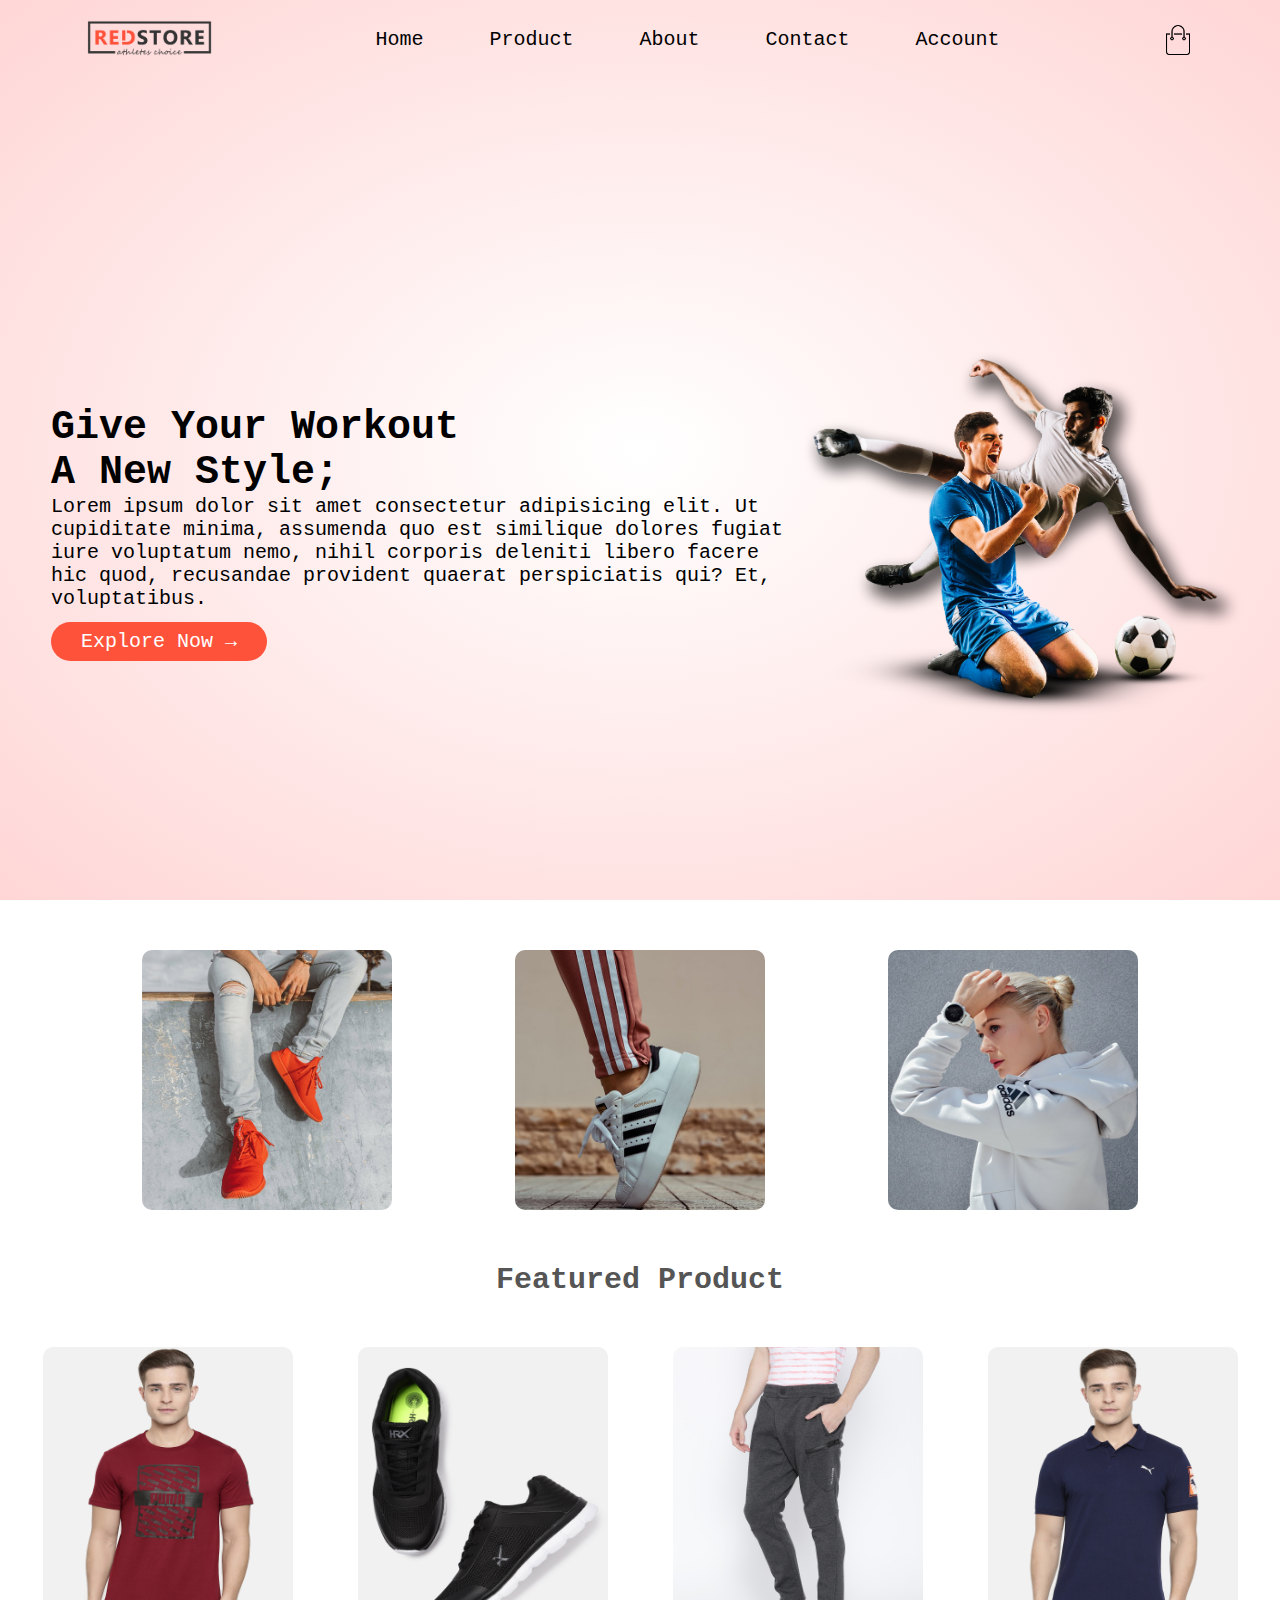
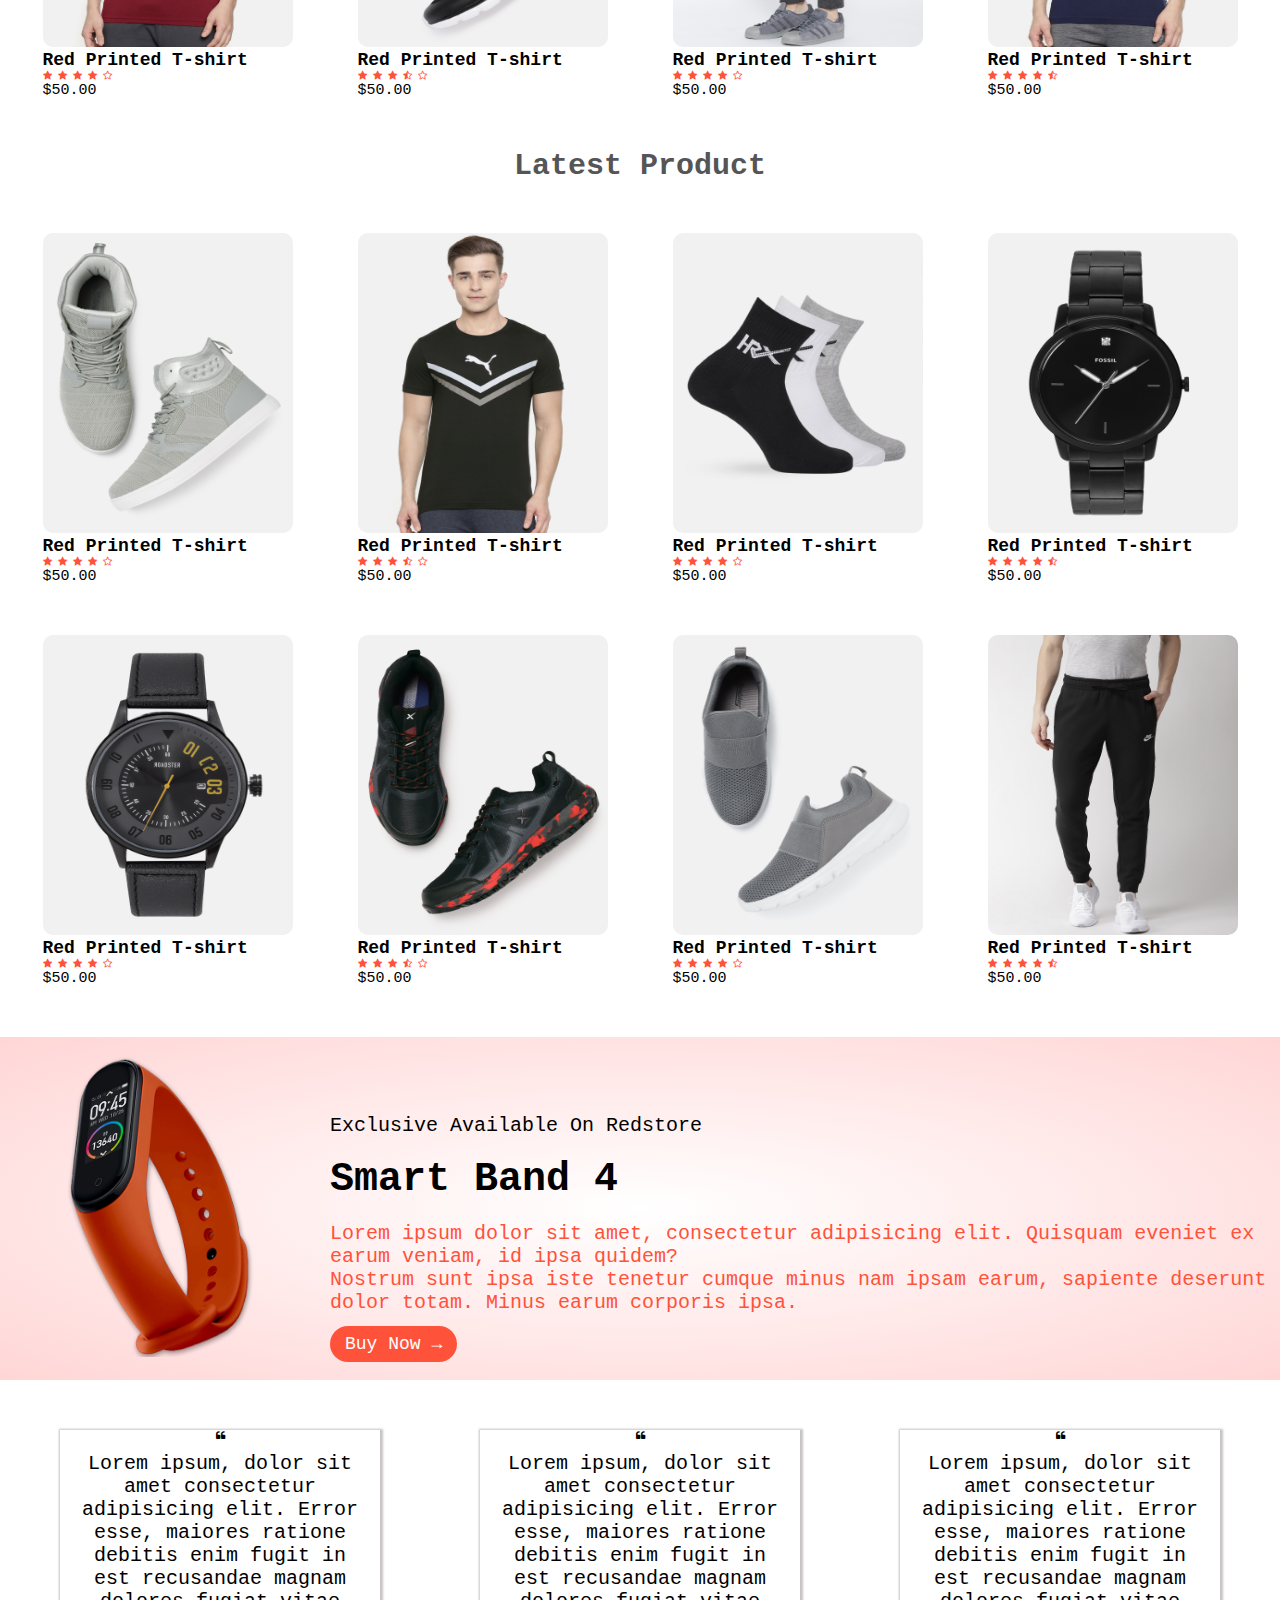
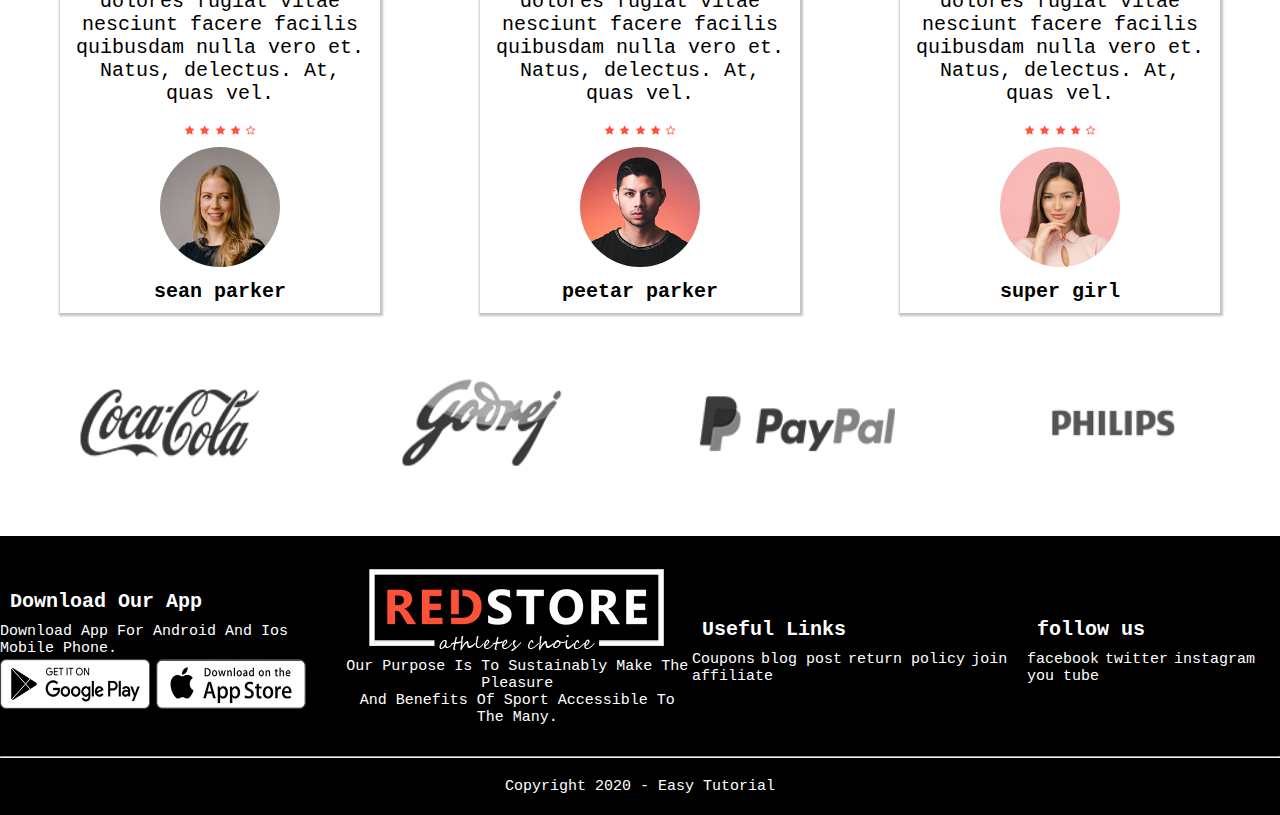
<file: index.html>
<!DOCTYPE html>
<html lang="en">
<head>
    <meta charset="UTF-8">
    <meta http-equiv="X-UA-Compatible" content="IE=edge">
    <meta name="viewport" content="width=device-width, initial-scale=1.0">
    <title>Ecommerce Website Desighn</title>
    <link rel="stylesheet" href="https://stackpath.bootstrapcdn.com/font-awesome/4.7.0/css/font-awesome.min.css">
    <link rel="stylesheet" href="style.css">
</head>
<body>
    <section class="sec_1">
        <!-- navbar -->
        <nav class="navbar">
            <div class="logo">
                <img src="./assets/logo.png" alt="logo" width="125 px">
            </div>
            <div class="menu">
                <ul id="menuItems">

                    <li><a href="../src/index.html">Home</a> </li>
                    <li><a href="./html/product.html">Product</a> </li>
                    <li><a href="./html/about.html">About</a> </li>
                    <li><a href="./html/contact.html">Contact</a> </li>
                    <li><a href="./html/account.html">Account</a> </li>

                </ul>
            </div>
            <img class="bag" src="./assets/cart.png">
            <img src="./assets/menu.png" class="menu-icon" onclick="menutoggle()">
        </nav>
        <!-- navbar end -->
        <div class="row">
            <div class="col_1">
                <h1>Give Your Workout <br> A New Style;</h1>
                <p>Lorem ipsum dolor sit amet consectetur adipisicing elit. Ut cupiditate minima, assumenda quo est
                    similique dolores fugiat iure voluptatum nemo, nihil corporis deleniti libero facere hic quod,
                    recusandae provident quaerat perspiciatis qui? Et, voluptatibus.</p>
                <a href="" class="btn">Explore Now &#8594</a>
            </div>
            <div class="col_2">
                <img src="./assets/image1.png">
            </div>
        </div>
    </section>
    <!-- --------featured categories---------- -->
    <div class="categories">
        <div class="row2">
            <div class="col_3">
                <img src="./assets/category-1.jpg" alt="">
            </div>
            <div class="col_3">
                <img src="./assets/category-2.jpg" alt="">
            </div>
            <div class="col_3">
                <img src="./assets/category-3.jpg" alt="">
            </div>
        </div>
    </div>
    <!-- --------------feature products----------------- -->
    <div class="small_container">
        <h2 class="title">Featured Product</h2>
        <div class="row3">
            <div class="col_4">
                <img src="./assets/product-1.jpg" alt="">
                <h4>Red Printed T-shirt</h4>
                <div class="rating">
                    <i class="fa fa-star"></i>
                    <i class="fa fa-star"></i>
                    <i class="fa fa-star"></i>
                    <i class="fa fa-star"></i>
                    <i class="fa fa-star-o"></i>
                </div>
                <p>$50.00</p>
            </div>
            <div class="col_4">
                <img src="./assets/product-2.jpg" alt="">
                <h4>Red Printed T-shirt</h4>
                <div class="rating">
                    <i class="fa fa-star"></i>
                    <i class="fa fa-star"></i>
                    <i class="fa fa-star"></i>
                    <i class="fa fa-star-half-o"></i>
                    <i class="fa fa-star-o"></i>
                </div>
                <p>$50.00</p>
            </div>
            <div class="col_4">
                <img src="./assets/product-3.jpg" alt="">
                <h4>Red Printed T-shirt</h4>
                <div class="rating">
                    <i class="fa fa-star"></i>
                    <i class="fa fa-star"></i>
                    <i class="fa fa-star"></i>
                    <i class="fa fa-star"></i>
                    <i class="fa fa-star-o"></i>
                </div>
                <p>$50.00</p>
            </div>
            <div class="col_4">
                <img src="./assets/product-4.jpg" alt="">
                <h4>Red Printed T-shirt</h4>
                <div class="rating">
                    <i class="fa fa-star"></i>
                    <i class="fa fa-star"></i>
                    <i class="fa fa-star"></i>
                    <i class="fa fa-star"></i>
                    <i class="fa fa-star-half-o"></i>
                </div>
                <p>$50.00</p>
            </div>
        </div>
        <!-- ------------------latest-product----------------->

        <h2 class="title">Latest Product</h2>
        <div class="row3">
            <div class="col_4">
                <img src="./assets/product-5.jpg" alt="">
                <h4>Red Printed T-shirt</h4>
                <div class="rating">
                    <i class="fa fa-star"></i>
                    <i class="fa fa-star"></i>
                    <i class="fa fa-star"></i>
                    <i class="fa fa-star"></i>
                    <i class="fa fa-star-o"></i>
                </div>
                <p>$50.00</p>
            </div>
            <div class="col_4">
                <img src="./assets/product-6.jpg" alt="">
                <h4>Red Printed T-shirt</h4>
                <div class="rating">
                    <i class="fa fa-star"></i>
                    <i class="fa fa-star"></i>
                    <i class="fa fa-star"></i>
                    <i class="fa fa-star-half-o"></i>
                    <i class="fa fa-star-o"></i>
                </div>
                <p>$50.00</p>
            </div>
            <div class="col_4">
                <img src="./assets/product-7.jpg" alt="">
                <h4>Red Printed T-shirt</h4>
                <div class="rating">
                    <i class="fa fa-star"></i>
                    <i class="fa fa-star"></i>
                    <i class="fa fa-star"></i>
                    <i class="fa fa-star"></i>
                    <i class="fa fa-star-o"></i>
                </div>
                <p>$50.00</p>
            </div>
            <div class="col_4">
                <img src="./assets/product-8.jpg" alt="">
                <h4>Red Printed T-shirt</h4>
                <div class="rating">
                    <i class="fa fa-star"></i>
                    <i class="fa fa-star"></i>
                    <i class="fa fa-star"></i>
                    <i class="fa fa-star"></i>
                    <i class="fa fa-star-half-o"></i>
                </div>
                <p>$50.00</p>
            </div>
        </div>
        <div class="row3">
            <div class="col_4">
                <img src="./assets/product-9.jpg" alt="">
                <h4>Red Printed T-shirt</h4>
                <div class="rating">
                    <i class="fa fa-star"></i>
                    <i class="fa fa-star"></i>
                    <i class="fa fa-star"></i>
                    <i class="fa fa-star"></i>
                    <i class="fa fa-star-o"></i>
                </div>
                <p>$50.00</p>
            </div>
            <div class="col_4">
                <img src="./assets/product-10.jpg" alt="">
                <h4>Red Printed T-shirt</h4>
                <div class="rating">
                    <i class="fa fa-star"></i>
                    <i class="fa fa-star"></i>
                    <i class="fa fa-star"></i>
                    <i class="fa fa-star-half-o"></i>
                    <i class="fa fa-star-o"></i>
                </div>
                <p>$50.00</p>
            </div>
            <div class="col_4">
                <img src="./assets/product-11.jpg" alt="">
                <h4>Red Printed T-shirt</h4>
                <div class="rating">
                    <i class="fa fa-star"></i>
                    <i class="fa fa-star"></i>
                    <i class="fa fa-star"></i>
                    <i class="fa fa-star"></i>
                    <i class="fa fa-star-o"></i>
                </div>
                <p>$50.00</p>
            </div>
            <div class="col_4">
                <img src="./assets/product-12.jpg" alt="">
                <h4>Red Printed T-shirt</h4>
                <div class="rating">
                    <i class="fa fa-star"></i>
                    <i class="fa fa-star"></i>
                    <i class="fa fa-star"></i>
                    <i class="fa fa-star"></i>
                    <i class="fa fa-star-half-o"></i>
                </div>
                <p>$50.00</p>
            </div>
        </div>
    </div>
    <!-- -----------offer-------- -->
    <div class="offer">
        <div class="small_container">
            <div class="row4">
                <div class="col_5">
                    <img src="./assets/exclusive.png" class="offer-img">
                </div>
                <div class="col_6">
                    <p>Exclusive Available On Redstore</p>
                    <h1>Smart Band 4</h1>
                    <div class="small">Lorem ipsum dolor sit amet, consectetur adipisicing elit.
                        Quisquam eveniet ex earum veniam, id ipsa quidem?
                        <br> Nostrum sunt ipsa iste tenetur cumque minus nam ipsam earum,
                        sapiente deserunt dolor totam. Minus earum corporis ipsa.
                    </div>
                    <a class="btn1" href="">Buy Now &#8594</a>
                </div>
            </div>
        </div>
    </div>
    <!-- -------------testimonial--------------------->
    <div class="testimonial">
        <div class="small_container">
            <div class="row4">
                <div class="about-testimonial">
                    <i class="fa fa-quote-left"></i>
                    <p>Lorem ipsum, dolor sit amet consectetur adipisicing elit. Error esse, maiores ratione debitis
                        enim fugit in est recusandae magnam dolores fugiat vitae nesciunt facere facilis quibusdam nulla
                        vero et. Natus, delectus. At, quas vel.</p>
                    <div class="rating2">
                        <i class="fa fa-star"></i>
                        <i class="fa fa-star"></i>
                        <i class="fa fa-star"></i>
                        <i class="fa fa-star"></i>
                        <i class="fa fa-star-o"></i>
                    </div>
                    <img src="./assets/user-1.png">
                    <h3>sean parker</h3>
                </div>
                <div class="about-testimonial">
                    <i class="fa fa-quote-left"></i>
                    <p>Lorem ipsum, dolor sit amet consectetur adipisicing elit. Error esse, maiores ratione debitis
                        enim fugit in est recusandae magnam dolores fugiat vitae nesciunt facere facilis quibusdam nulla
                        vero et. Natus, delectus. At, quas vel.</p>
                    <div class="rating2">
                        <i class="fa fa-star"></i>
                        <i class="fa fa-star"></i>
                        <i class="fa fa-star"></i>
                        <i class="fa fa-star"></i>
                        <i class="fa fa-star-o"></i>
                    </div>
                    <img src="./assets/user-2.png">
                    <h3>peetar parker</h3>
                </div>
                <div class="about-testimonial">
                    <i class="fa fa-quote-left"></i>
                    <p>Lorem ipsum, dolor sit amet consectetur adipisicing elit. Error esse, maiores ratione debitis
                        enim fugit in est recusandae magnam dolores fugiat vitae nesciunt facere facilis quibusdam nulla
                        vero et. Natus, delectus. At, quas vel.</p>
                    <div class="rating2">
                        <i class="fa fa-star"></i>
                        <i class="fa fa-star"></i>
                        <i class="fa fa-star"></i>
                        <i class="fa fa-star"></i>
                        <i class="fa fa-star-o"></i>
                    </div>
                    <img src="./assets/user-3.png">
                    <h3>super girl</h3>
                </div>
            </div>
        </div>
    </div>
    <!-- ----------------brands------------------>
    <div class="logos">
        <div class="small_container">
            <div class="row4">
                <div class="col_7">
                    <img src="./assets/logo-coca-cola.png">
                </div>
                <div class="col_7">
                    <img src="./assets/logo-godrej.png">
                </div>
                <div class="col_7">
                    <img src="./assets/logo-paypal.png">
                </div>
                <div class="col_7">
                    <img src="./assets/logo-philips.png">
                </div>
            </div>
        </div>
    </div>

    <!-- -----------------footer---------------- -->
    <div class="footer">
        <div class="small_container">
            <div class="row5">
                <div class="footer-col-1">
                    <h3>Download Our App</h3>
                    <p>Download App For Android and ios mobile phone.</p>
                    <img src="./assets/play-store.png">
                    <img src="./assets/app-store.png">
                </div>
                <div class="footer-col-2">
                    <img src="./assets/logo-white.png">
                    <p>our purpose is to sustainably make the pleasure <br> and benefits of sport accessible to the
                        many.</p>
                </div>
                <div class="footer-col-3">
                    <h3>Useful Links</h3>
                    <ul>
                        <li>Coupons</li>
                        <li>blog post</li>
                        <li>return policy</li>
                        <li>join affiliate</li>
                    </ul>
                </div>
                <div class="footer-col-4">
                    <h3>follow us</h3>
                    <ul>
                        <li>facebook</li>
                        <li>twitter</li>
                        <li>instagram</li>
                        <li>you tube</li>
                    </ul>
                </div>
            </div>
            <hr>
            <p class="copyright">Copyright 2020 - Easy Tutorial</p>
        </div>
    </div>

    <!-- --------------------js for toggle menu--------------- -->
    <script>
        var menuItems = document.getElementById("menuItems");

        menuItems.style.maxHeight = "0rem";

        function menutoggle() {
            if (menuItems.style.maxHeight == "0rem") {
                menuItems.style.maxHeight = "17rem"
            }
            else {
                menuItems.style.maxHeight = "0rem"
            }
        }
    </script>
</body>

</html>
</file>
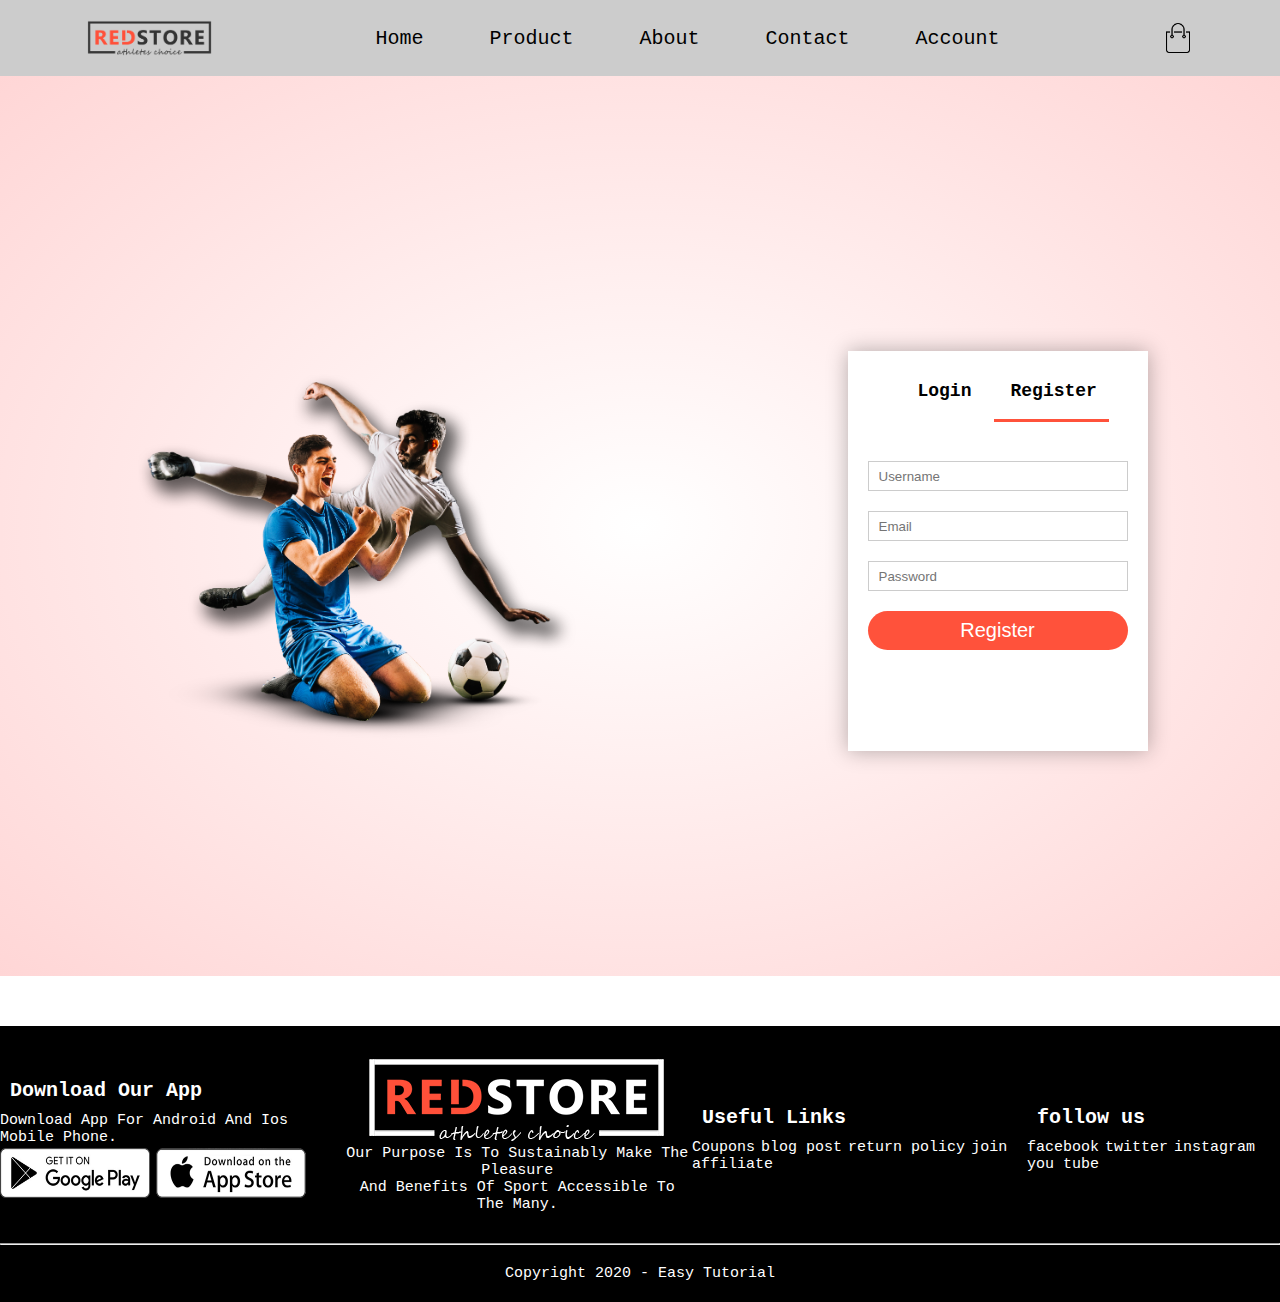
<file: html/account.html>
<html>

<head>
    <meta name="viewport" content="width=device-width, initial-scale=1.0">
    <title>Ecommerce Website Desighn</title>
    <link rel="stylesheet" href="../css/account.css">
    <link rel="stylesheet" href="../style.css">
</head>

<body>
    <nav class="navbar">
        <div class="logo">
            <img src="../assets/logo.png" alt="logo" width="125 px">
        </div>
        <div class="menu">
            <ul id="menuItems">
                <li><a href="../index.html">Home</a> </li>
                <li><a href="./product.html">Product</a> </li>
                <li><a href="./about.html">About</a> </li>
                <li><a href="./contact.html">Contact</a> </li>
                <li><a href="./account.html">Account</a></li>
            </ul>
        </div>
        <img class="bag" src="../assets/cart.png">
        <img src="../assets/menu.png" class="menu-icon" onclick="menutoggle()">
    </nav>

    <div class="center">

        <div class="col_2">
            <img src="../assets/image1.png">
        </div>
        <div class="col_2">
            <div class="form-container">
                <div class="forms-btn">
                    <span onclick="login()">login</span>
                    <span onclick="register()">register</span>
                    <hr id="indicater">
                </div>
                <form id="loginform">
                    <input type="text" placeholder="username">
                    <input type="password" placeholder="password">
                    <button type="submit" class="btn">log in</button>
                    <a href="">Forgot password</a>
                </form>

                <form id="registration">
                    <input type="text" placeholder="username">
                    <input type="email" placeholder="email">
                    <input type="password" placeholder="password">
                    <button type="submit" class="btn">register</button>
                </form>
            </div>

        </div>

    </div>
    <!-- -----------------footer------------------------- -->

    <div class="footer">
        <div class="small_container">
            <div class="row5">
                <div class="footer-col-1">
                    <h3>Download Our App</h3>
                    <p>Download App For Android and ios mobile phone.</p>
                    <img src="../assets/play-store.png">
                    <img src="../assets/app-store.png">
                </div>
                <div class="footer-col-2">
                    <img src="../assets/logo-white.png">
                    <p>our purpose is to sustainably make the pleasure <br> and benefits of sport accessible to the
                        many.</p>
                </div>
                <div class="footer-col-3">
                    <h3>Useful Links</h3>
                    <ul>
                        <li>Coupons</li>
                        <li>blog post</li>
                        <li>return policy</li>
                        <li>join affiliate</li>
                    </ul>
                </div>
                <div class="footer-col-4">
                    <h3>follow us</h3>
                    <ul>
                        <li>facebook</li>
                        <li>twitter</li>
                        <li>instagram</li>
                        <li>you tube</li>
                    </ul>
                </div>
            </div>
            <hr>
            <p class="copyright">Copyright 2020 - Easy Tutorial</p>
        </div>
    </div>

    <!-- ---------------------------java script for form------------------------------>
    <script>
        var loginform = document.getElementById("loginform");
        var registration = document.getElementById("registration");;
        var indicater = document.getElementById("indicater");

        function register() {
            registration.style.transform = "translateX(0)";
            loginform.style.transform = "translateX(0)";
            indicater.style.transform = "translateX(10rem)"
        }

        function login() {
            registration.style.transform = "translateX(30rem)";
            loginform.style.transform = "translateX(30rem)";
            indicater.style.transform = "translate(0)"
        }
    </script>
</body>
<!-- --------------------js for toggle menu--------------- -->
<script>
    var menuItems = document.getElementById("menuItems");

    menuItems.style.maxHeight = "0rem";

    function menutoggle() {
        if (menuItems.style.maxHeight == "0rem") {
            menuItems.style.maxHeight = "17rem"
        }
        else {
            menuItems.style.maxHeight = "0rem"
        }
    }
</script>

</html>
</file>
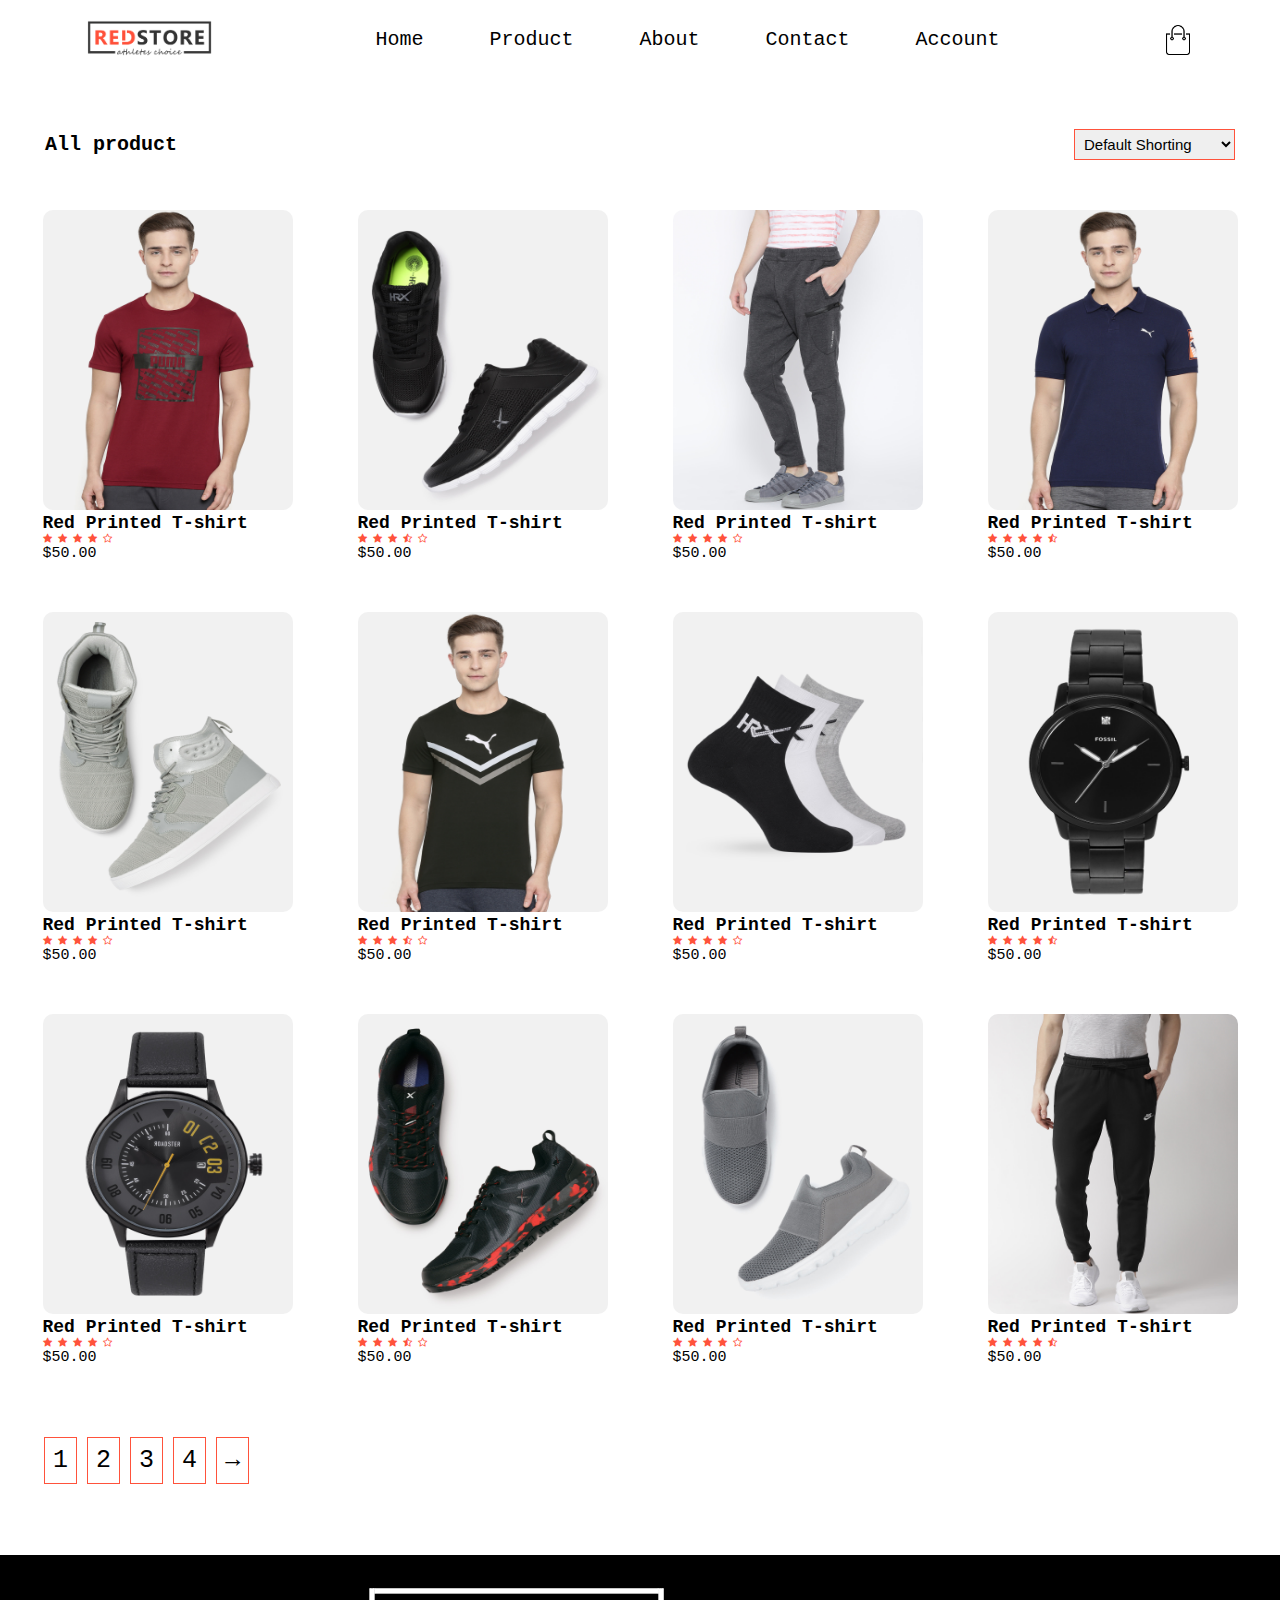
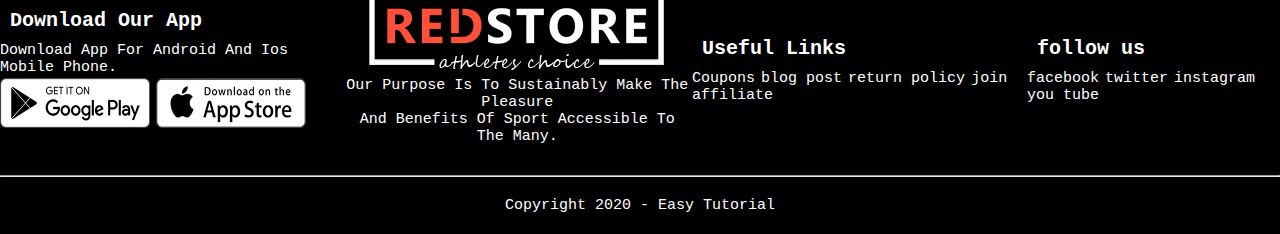
<file: html/product.html>
<!DOCTYPE html>
<html lang="en">

<head>
    <meta charset="UTF-8">
    <meta http-equiv="X-UA-Compatible" content="IE=edge">
    <meta name="viewport" content="width=device-width, initial-scale=1.0">
    <title>All product- Red Store</title>
    <link rel="stylesheet" href="../style.css">
    <link rel="stylesheet" href="https://stackpath.bootstrapcdn.com/font-awesome/4.7.0/css/font-awesome.min.css">
    <link rel="stylesheet" href="../css/product.css">
</head>

<body>
    <nav class="navbar">
        <div class="logo">
            <img src="../assets/logo.png" alt="logo" width="125 px">
        </div>
        <div class="menu">
            <ul id="menuItems">

                <li><a href="../index.html">Home</a> </li>
                <li><a href="./product.html">Product</a> </li>
                <li><a href="./about.html">About</a> </li>
                <li><a href="./contact.html">Contact</a> </li>
                <li><a href="./account.html">Account</a> </li>

            </ul>
        </div>
        <img class="bag" src="../assets/cart.png">
        <img src="../assets/menu.png" class="menu-icon" onclick="menutoggle()">
    </nav>
    <section>
        <div class="small_container">
            <div class="newrow">
                <h2>All product</h2>
                <select>
                    <option>Default Shorting</option>
                    <option>Short By Price</option>
                    <option>Short By Popularity</option>
                    <option>Short By Rating</option>
                    <option>Short By Sale</option>
                </select>
            </div>
            <div class="row3">
                <div class="col_4">
                    <img src="../assets/product-1.jpg" alt="">
                    <h4>Red Printed T-shirt</h4>
                    <div class="rating">
                        <i class="fa fa-star"></i>
                        <i class="fa fa-star"></i>
                        <i class="fa fa-star"></i>
                        <i class="fa fa-star"></i>
                        <i class="fa fa-star-o"></i>
                    </div>
                    <p>$50.00</p>
                </div>
                <div class="col_4">
                    <img src="../assets/product-2.jpg" alt="">
                    <h4>Red Printed T-shirt</h4>
                    <div class="rating">
                        <i class="fa fa-star"></i>
                        <i class="fa fa-star"></i>
                        <i class="fa fa-star"></i>
                        <i class="fa fa-star-half-o"></i>
                        <i class="fa fa-star-o"></i>
                    </div>
                    <p>$50.00</p>
                </div>
                <div class="col_4">
                    <img src="../assets/product-3.jpg" alt="">
                    <h4>Red Printed T-shirt</h4>
                    <div class="rating">
                        <i class="fa fa-star"></i>
                        <i class="fa fa-star"></i>
                        <i class="fa fa-star"></i>
                        <i class="fa fa-star"></i>
                        <i class="fa fa-star-o"></i>
                    </div>
                    <p>$50.00</p>
                </div>
                <div class="col_4">
                    <img src="../assets/product-4.jpg" alt="">
                    <h4>Red Printed T-shirt</h4>
                    <div class="rating">
                        <i class="fa fa-star"></i>
                        <i class="fa fa-star"></i>
                        <i class="fa fa-star"></i>
                        <i class="fa fa-star"></i>
                        <i class="fa fa-star-half-o"></i>
                    </div>
                    <p>$50.00</p>
                </div>
            </div>

            <div class="row3">
                <div class="col_4">
                    <img src="../assets/product-5.jpg" alt="">
                    <h4>Red Printed T-shirt</h4>
                    <div class="rating">
                        <i class="fa fa-star"></i>
                        <i class="fa fa-star"></i>
                        <i class="fa fa-star"></i>
                        <i class="fa fa-star"></i>
                        <i class="fa fa-star-o"></i>
                    </div>
                    <p>$50.00</p>
                </div>
                <div class="col_4">
                    <img src="../assets/product-6.jpg" alt="">
                    <h4>Red Printed T-shirt</h4>
                    <div class="rating">
                        <i class="fa fa-star"></i>
                        <i class="fa fa-star"></i>
                        <i class="fa fa-star"></i>
                        <i class="fa fa-star-half-o"></i>
                        <i class="fa fa-star-o"></i>
                    </div>
                    <p>$50.00</p>
                </div>
                <div class="col_4">
                    <img src="../assets/product-7.jpg" alt="">
                    <h4>Red Printed T-shirt</h4>
                    <div class="rating">
                        <i class="fa fa-star"></i>
                        <i class="fa fa-star"></i>
                        <i class="fa fa-star"></i>
                        <i class="fa fa-star"></i>
                        <i class="fa fa-star-o"></i>
                    </div>
                    <p>$50.00</p>
                </div>
                <div class="col_4">
                    <img src="../assets/product-8.jpg" alt="">
                    <h4>Red Printed T-shirt</h4>
                    <div class="rating">
                        <i class="fa fa-star"></i>
                        <i class="fa fa-star"></i>
                        <i class="fa fa-star"></i>
                        <i class="fa fa-star"></i>
                        <i class="fa fa-star-half-o"></i>
                    </div>
                    <p>$50.00</p>
                </div>
            </div>
            <div class="row3">
                <div class="col_4">
                    <img src="../assets/product-9.jpg" alt="">
                    <h4>Red Printed T-shirt</h4>
                    <div class="rating">
                        <i class="fa fa-star"></i>
                        <i class="fa fa-star"></i>
                        <i class="fa fa-star"></i>
                        <i class="fa fa-star"></i>
                        <i class="fa fa-star-o"></i>
                    </div>
                    <p>$50.00</p>
                </div>
                <div class="col_4">
                    <img src="../assets/product-10.jpg" alt="">
                    <h4>Red Printed T-shirt</h4>
                    <div class="rating">
                        <i class="fa fa-star"></i>
                        <i class="fa fa-star"></i>
                        <i class="fa fa-star"></i>
                        <i class="fa fa-star-half-o"></i>
                        <i class="fa fa-star-o"></i>
                    </div>
                    <p>$50.00</p>
                </div>
                <div class="col_4">
                    <img src="../assets/product-11.jpg" alt="">
                    <h4>Red Printed T-shirt</h4>
                    <div class="rating">
                        <i class="fa fa-star"></i>
                        <i class="fa fa-star"></i>
                        <i class="fa fa-star"></i>
                        <i class="fa fa-star"></i>
                        <i class="fa fa-star-o"></i>
                    </div>
                    <p>$50.00</p>
                </div>
                <div class="col_4">
                    <img src="../assets/product-12.jpg" alt="">
                    <h4>Red Printed T-shirt</h4>
                    <div class="rating">
                        <i class="fa fa-star"></i>
                        <i class="fa fa-star"></i>
                        <i class="fa fa-star"></i>
                        <i class="fa fa-star"></i>
                        <i class="fa fa-star-half-o"></i>
                    </div>
                    <p>$50.00</p>
                </div>
            </div>
            <div class="page-btn">
                <div>
                    <span>1</span>
                    <span>2</span>
                    <span>3</span>
                    <span>4</span>
                    <span>&#8594</span>
                </div>
            </div>
        </div>

    </section>

    <!-- -----------------footer---------------- -->

    <div class="footer">
        <div class="small_container">
            <div class="row5">
                <div class="footer-col-1">
                    <h3>Download Our App</h3>
                    <p>Download App For Android and ios mobile phone.</p>
                    <img src="../assets/play-store.png">
                    <img src="../assets/app-store.png">
                </div>
                <div class="footer-col-2">
                    <img src="../assets/logo-white.png">
                    <p>our purpose is to sustainably make the pleasure <br> and benefits of sport accessible to the
                        many.</p>
                </div>
                <div class="footer-col-3">
                    <h3>Useful Links</h3>
                    <ul>
                        <li>Coupons</li>
                        <li>blog post</li>
                        <li>return policy</li>
                        <li>join affiliate</li>
                    </ul>
                </div>
                <div class="footer-col-4">
                    <h3>follow us</h3>
                    <ul>
                        <li>facebook</li>
                        <li>twitter</li>
                        <li>instagram</li>
                        <li>you tube</li>
                    </ul>
                </div>
            </div>
            <hr>
            <p class="copyright">Copyright 2020 - Easy Tutorial</p>
        </div>
    </div>

    <!-- ----------------------------java script---------------------- -->

    <script>
        var menuItems = document.getElementById("menuItems");

        menuItems.style.maxHeight = "0rem";

        function menutoggle() {
            if (menuItems.style.maxHeight == "0rem") {
                menuItems.style.maxHeight = "17rem"
            }
            else {
                menuItems.style.maxHeight = "0rem"
            }
        }
    </script>

</body>

</html>
</file>
<file: style.css>
* {
    margin: 0;
    padding: 0;
    box-sizing: border-box;
}

html {
    font-size: 62.5%;
}

body {
    font-family: 'Courier New', Courier, monospace;
}

.navbar {
    display: flex;
    align-items: center;
    justify-content: space-around;
    padding: 2rem;
}

ul {
    list-style: none;
    display: inline;
}

li {
    display: inline;
    padding: 0 2rem
}

li a {
    text-decoration: none;
    font-size: 2rem;
    color: black;
    padding: 0.5rem 1rem;
    border-radius: 2rem;
    transition: all 0.2s linear;
}

li a:hover {
    background-color: #f08172;
    color: #fff;
}

.bag {
    height: 3rem;
    width: 3rem;
    cursor: pointer;
    transition: all 0.2s linear;
}

.bag:hover {
    height: 3.2rem;
    width: 3.2rem;
}

.row {
    display: flex;
    align-items: center;
    justify-content: center;
    height: 100vh;
    width: 100%;
}

.col_1 {
    padding-left: 2rem;
    max-width: 60%;
}

.col_1 h1 {
    font-size: 4rem;
}

.col_1 p {
    font-size: 2rem;
    padding-bottom: 2rem;
}

.col_1 a {
    text-decoration: none;
}

.col_2 img {
    max-width: 45rem;
}

.btn {
    background: #ff523b;
    color: #fff;
    padding: .8rem 3rem;
    font-size: 2rem;
    border-radius: 3rem;
    transition: all .2s linear;
}

.btn:hover {
    background: #fd9a8d;
    color: black;
}

.sec_1 {
    background: radial-gradient(#fff, #ffd6d6);
    width: 100%;
    height: 100vh;
}

.col_3 img {
    width: 25rem;
    height: 26rem;
    border-radius: 1rem;
    cursor: pointer;
}

.row2 {
    display: flex;
    align-items: center;
    justify-content: space-around;
    margin: 5rem 8rem;
}

/* ----------------latest_product---------------- */

.row3 {
    display: flex;
    justify-content: space-around;
    align-items: center;
    margin: 5rem 1rem;
}

.col_4 img {
    width: 25rem;
    height: 30rem;
    border-radius: 1rem;
}

.col_4 {
    transition: all 0.5s linear;
    cursor: pointer;
}

.col_4:hover {
    transform: translateY(-.5rem);
}

.small_container {
    max-width: 128rem;
    margin: auto;
}

.title {
    font-size: 3rem;
    text-align: center;
    position: relative;
    color: #555;
    margin: 2rem 30rem;
    cursor: pointer;
    transition: all 0.5s linear;
}

.title:hover::after {
    content: "";
    width: 8rem;
    height: .5rem;
    top: 100%;
    background: #ff523b;
    position: absolute;
    left: 50%;
    transform: translate(-50%);
}

.col_4 h4 {
    font-size: 1.8rem;
}

.col_4 p {
    font-size: 1.5rem;
}

.rating {
    color: #ff523b;

}

/* -------offeer----- */

.col_5 img {
    width: 30rem;
    height: 30rem;
    cursor: pointer;
    margin: 2rem 0;
}

.col_6 {
    padding-left: 2rem;
    padding-top: 5rem;
}

.col_6 p {
    font-size: 2rem;
}

.col_6 h1 {
    font-size: 4rem;
    padding: 2rem 0;
}

.small {
    font-size: 2rem;
    color: #ff523b;
    padding-bottom: 2rem;
}

.offer {
    background: radial-gradient(#fff, #ffd6d6);
}

.col_6 a {
    text-decoration: none;
    color: white;
    transition: all 0.2s linear;

}

.btn1 {
    font-size: 1.8rem;
    border-radius: 2rem;
    background-color: #ff523b;
    padding: 0.8rem 1.5rem;
    transition: all 0.2s linear;
}

.row4 {
    display: flex;
    justify-content: space-around;
    align-items: center;
    margin: 5rem 1rem;
}

.col_6 a:hover {
    background: white;
    color: #ff523b;
}

.rating2 {
    color: #ff523b;
    padding: 1rem;
}

.about-testimonial p,
h3 {
    font-size: 2rem;
    padding: 1rem;
}

.about-testimonial img {
    width: 12rem;
    height: 12rem;
    border-radius: 20rem;
}

.about-testimonial {
    text-align: center;
    box-shadow: 0.1rem 0.1rem 0.2rem 0.2rem rgb(199, 195, 195);
    transition: all 0.5s linear;
    cursor: pointer;
    max-width: 32rem;
}

.about-testimonial:hover {
    transform: translateY(-.8rem);
}

/* --------------------------brands--------------------- */

.col_7 img {
    width: 21rem;
    height: 12rem;
    cursor: pointer;
    filter: grayscale(100%);
}

.col_7 img:hover {
    filter: grayscale(0);
}

/* --------------------footer------------- */
.footer {
    background: black;
    color: white;
}

.row5 {
    display: flex;
    justify-content: space-around;
    align-items: center;
    margin-top: 5rem;
    padding: 3rem 0;
}

.footer-col-1 img {
    height: 5rem;
    width: 15rem;
    margin-top: 0.2rem;

}

.footer-col-1 h3 {
    font-size: 2rem;
}

.footer-col-1 p {
    font-size: 1.5rem;
    text-transform: capitalize;
}

.footer-col-2 {
    text-align: center;

}

.footer-col-2 p {
    font-size: 1.5rem;
    text-transform: capitalize;
}

.footer-col-3 li {
    font-size: 1.5rem;
    padding: .5rem 0;
    cursor: pointer;
}

.footer-col-3 h3 {
    font-size: 2rem;
}

.footer-col-4 li {
    font-size: 1.5rem;
    padding: .5rem 0;
    cursor: pointer;
}

.footer-col-4 h3 {
    font-size: 2rem;
}

.copyright {
    font-size: 1.5rem;
    padding: 2rem 0;
    text-align: center;
}

.menu-icon {
    height: 3rem;
    width: 3rem;
    display: none;
}

/* -------------------------media quary for menu---------------- */
@media only screen and (max-width: 800px) {
    html {
        font-size: 52%;
    }

    .menu ul {
        right: 0;
        height: 100%;
        position: absolute;
        top: 9rem;
        background: #555;
        overflow: hidden;
        transition: max-height 0.3s;
    }


    .menu ul li {
        display: block;
        padding: 0.5rem 0;
    }

    .menu ul li a {
        color: white;
    }

    .menu-icon {
        display: block;
        cursor: pointer;
    }

    .sec_1 {
        text-align: center;
    }

    .row2 {
        flex-direction: column;
    }

    .title {
        margin: 0;
    }

    .row3 {
        flex-wrap: wrap;
    }

    .row4 {
        flex-wrap: wrap;
    }

    .offer {
        height: 71rem;
        text-align: center;
    }

    .col_3 img {
        margin: 2rem 0;
    }

    .about-testimonial {
        margin: 2rem 0;
    }

    .footer-col-1 {
        text-align: center;
    }

    .footer-col-1 p {
        display: none;
    }

    .footer-col-2 img {
        width: 18rem;
        margin-top: 1.8rem;
    }

    .footer-col-2 p {
        display: none;
    }

    .footer-col-3 {
        text-align: center;
    }

    .footer-col-4 {
        text-align: center;
    }

    .row5 {
        flex-direction: column;
    }

    .row {
        flex-direction: column;
        padding-bottom: 5rem;
    }


}

@media only screen and (max-width:600px) {
    html {
        font-size: 45%;
    }
}
</file>
<file: css/account.css>
*{
  margin: 0;
  padding: 0;
  box-sizing: border-box;
}

.navbar{
  background-color: rgba(0,0,0,0.2);
}

.form-container{
  background: #fff;
  width: 30rem;
  height: 40rem;
  position: relative;
  text-align: center;
  padding: 2rem 0;
  margin: auto;
  box-shadow: 0 0 2rem 0 rgba(0,0,0,0.3);
  overflow: hidden;
}
.center{
  background: radial-gradient(#fff,#ffd6d6);
  display: flex;
  justify-content: space-around;
  align-items: center;
  height: 100vh;
}

.col_2{
  margin-top: 5rem;
}
.forms-btn span{
  font-weight: bold;
  font-size: 1.8rem;
  padding: 1rem;
  text-transform: capitalize;
  cursor: pointer;
  width: 10rem;
  display: inline-block;
}
.forms-btn{
  display: inline-block;
}
form .btn{
  width: 100%;
  border: none;
  cursor: pointer;
  margin: 1rem 0;
  text-transform: capitalize;
}


form a{
  text-decoration: none;
  font-size: 1.8rem;
  color: black;
  font-weight: bold;
}
.form-container form{
  max-width: 30rem;
  padding: 0 2rem;
  position: absolute;
  top: 10rem;
  transition: all 0.7s linear;
}
form input{
  width: 100%;
  height: 3rem;
  margin: 1rem 0;
  padding: 0 1rem;
  border: 0.1rem solid #ccc;
  text-transform: capitalize;
}
#indicater{
  width: 11.5rem;
  border: none;
  background: #ff523b;
  height: 0.3rem;
  margin-top: 0.8rem;
  transform: translateX(10rem);
  transition: all 0.7s linear;
}
#loginform{
  left: -30rem;
}
#registration{
  left: 0;}

  .row5{
    margin-top: 0;
  }
  @media only screen and (max-width: 800px){
    .center{
      flex-direction: column;
    }
    .col_2{
      margin: 0;
    }
    
  }
</file>
<file: css/product.css>
.newrow{
    display: flex;
    justify-content:space-between;
    align-items: center;
    margin: 5rem 4.5rem;
}
.newrow h2{
  font-weight: 900;
  font-size: 2rem;
}
select{
    border: 0.1rem solid #ff523b;
    padding: 0.5rem;
    font-size: 1.5rem;
    cursor: pointer;
}
select:focus{
    outline: none;
}
.page-btn{
    margin: 5rem 1rem;
}
.page-btn div{
    padding: 3rem;
}
.page-btn span{
    font-size: 2.5rem;
    padding: 0.8rem;
    border: 0.1rem solid #ff523b;
    margin-left: 0.4rem;
    transition: all 0.2s linear;
}

.page-btn span:hover{
    background: #ff523b;
    color: #fff;
}
</file>
